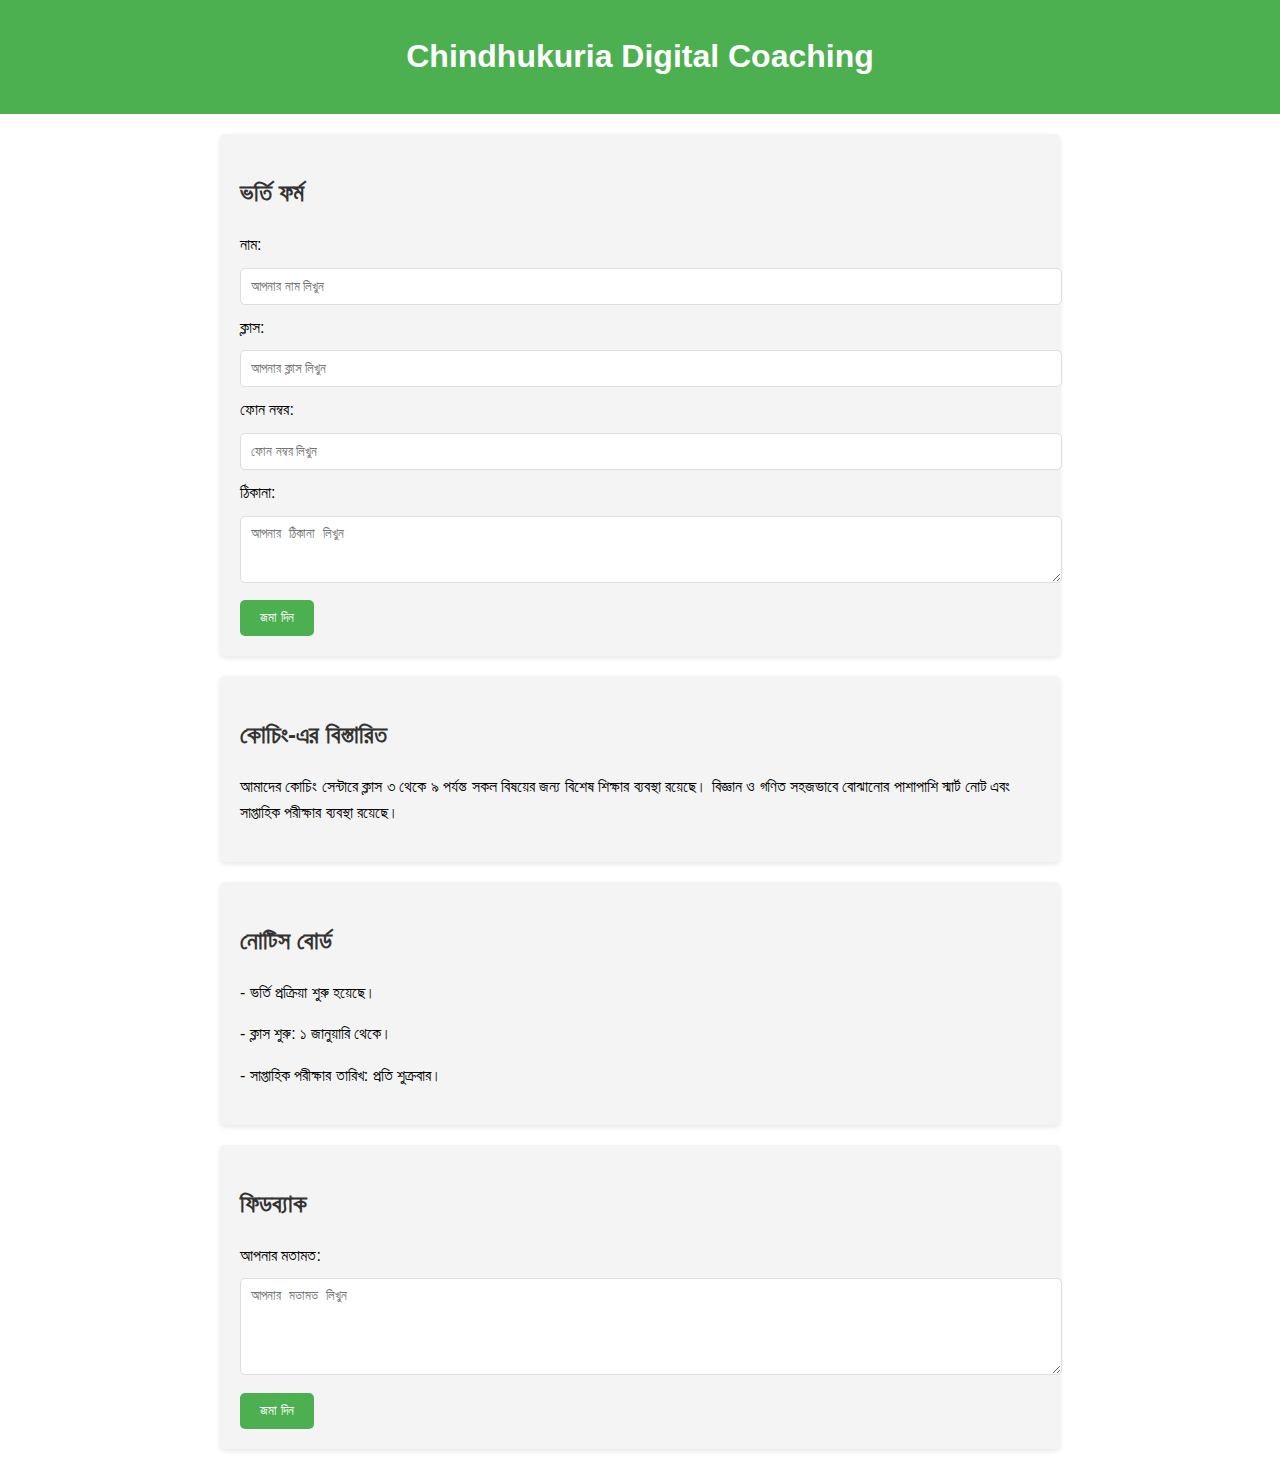
<file: notices.html>
<!DOCTYPE html>
<html lang="en">
<head>
    <meta charset="UTF-8">
    <meta name="viewport" content="width=device-width, initial-scale=1.0">
    <title>Chindhukuria Digital Coaching</title>
    <style>
        body {
            font-family: Arial, sans-serif;
            line-height: 1.6;
            margin: 0;
            padding: 0;
        }
        header {
            background: #4CAF50;
            color: white;
            padding: 10px 20px;
            text-align: center;
        }
        section {
            padding: 20px;
            margin: 20px auto;
            max-width: 800px;
            background: #f4f4f4;
            border-radius: 5px;
            box-shadow: 0 2px 5px rgba(0, 0, 0, 0.1);
        }
        h2 {
            color: #333;
        }
        form input, form textarea {
            width: 100%;
            margin: 10px 0;
            padding: 10px;
            border: 1px solid #ddd;
            border-radius: 5px;
        }
        form button {
            padding: 10px 20px;
            color: white;
            background: #4CAF50;
            border: none;
            border-radius: 5px;
            cursor: pointer;
        }
        form button:hover {
            background: #45a049;
        }
    </style>
</head>
<body>

<header>
    <h1>Chindhukuria Digital Coaching</h1>
</header>

<section id="admission-form">
    <h2>ভর্তি ফর্ম</h2>
    <form>
        <label for="name">নাম:</label>
        <input type="text" id="name" name="name" placeholder="আপনার নাম লিখুন" required>
        
        <label for="class">ক্লাস:</label>
        <input type="text" id="class" name="class" placeholder="আপনার ক্লাস লিখুন" required>
        
        <label for="phone">ফোন নম্বর:</label>
        <input type="tel" id="phone" name="phone" placeholder="ফোন নম্বর লিখুন" required>
        
        <label for="address">ঠিকানা:</label>
        <textarea id="address" name="address" rows="3" placeholder="আপনার ঠিকানা লিখুন"></textarea>
        
        <button type="submit">জমা দিন</button>
    </form>
</section>

<section id="details">
    <h2>কোচিং-এর বিস্তারিত</h2>
    <p>আমাদের কোচিং সেন্টারে ক্লাস ৩ থেকে ৯ পর্যন্ত সকল বিষয়ের জন্য বিশেষ শিক্ষার ব্যবস্থা রয়েছে। বিজ্ঞান ও গণিত সহজভাবে বোঝানোর পাশাপাশি স্মার্ট নোট এবং সাপ্তাহিক পরীক্ষার ব্যবস্থা রয়েছে।</p>
</section>

<section id="notices">
    <h2>নোটিস বোর্ড</h2>
    <p>- ভর্তি প্রক্রিয়া শুরু হয়েছে।</p>
    <p>- ক্লাস শুরু: ১ জানুয়ারি থেকে।</p>
    <p>- সাপ্তাহিক পরীক্ষার তারিখ: প্রতি শুক্রবার।</p>
</section>

<section id="feedback">
    <h2>ফিডব্যাক</h2>
    <form>
        <label for="feedback">আপনার মতামত:</label>
        <textarea id="feedback" name="feedback" rows="5" placeholder="আপনার মতামত লিখুন"></textarea>
        <button type="submit">জমা দিন</button>
    </form>
</section>

</body>
</html>
</file>
